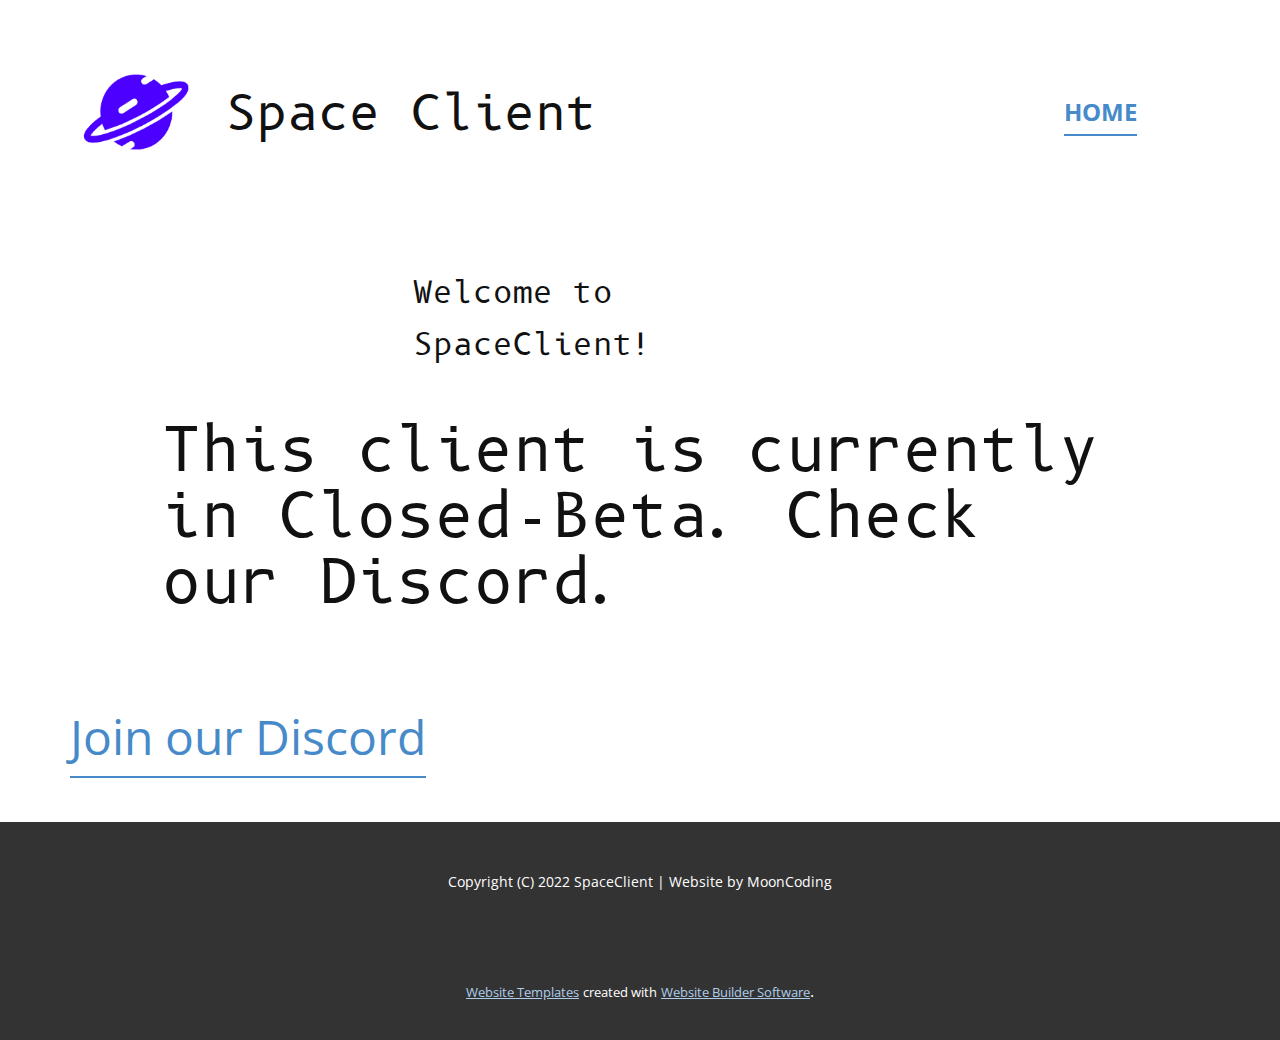
<file: index.html>
<!DOCTYPE html>
<html style="font-size: 16px;">
  <head>
    <meta name="viewport" content="width=device-width, initial-scale=1.0">
    <meta charset="utf-8">
    <meta name="keywords" content="Space Client, Running a beta version is very bad. please prevent it. as soon as this is out of beta please update the launcher!">
    <meta name="description" content="">
    <meta name="page_type" content="np-template-header-footer-from-plugin">
    <title>Home</title>
    <link rel="stylesheet" href="nicepage.css" media="screen">
<link rel="stylesheet" href="Home.css" media="screen">
    <script class="u-script" type="text/javascript" src="jquery.js" defer=""></script>
    <script class="u-script" type="text/javascript" src="nicepage.js" defer=""></script>
    <meta name="generator" content="Nicepage 4.4.3, nicepage.com">
    <link id="u-theme-google-font" rel="stylesheet" href="https://fonts.googleapis.com/css?family=Roboto:100,100i,300,300i,400,400i,500,500i,700,700i,900,900i|Open+Sans:300,300i,400,400i,600,600i,700,700i,800,800i">
    <link id="u-page-google-font" rel="stylesheet" href="https://fonts.googleapis.com/css?family=B612+Mono:400,400i,700,700i">
    
    
    <script type="application/ld+json">{
		"@context": "http://schema.org",
		"@type": "Organization",
		"name": "",
		"logo": "images/LogoMakr-46lcJ9.png"
}</script>
    <meta name="theme-color" content="#478ac9">
    <meta property="og:title" content="Home">
    <meta property="og:type" content="website">
  </head>
  <body data-home-page="Home.html" data-home-page-title="Home" class="u-body u-xl-mode"><header class="u-clearfix u-header u-header" id="sec-5005"><div class="u-clearfix u-sheet u-valign-middle u-sheet-1">
        <a href="https://nicepage.com" class="u-image u-logo u-image-1" data-image-width="200" data-image-height="150">
          <img src="images/LogoMakr-46lcJ9.png" class="u-logo-image u-logo-image-1">
        </a>
        <h1 class="u-custom-font u-text u-text-1">Space Client</h1>
        <nav class="u-menu u-menu-dropdown u-offcanvas u-menu-1">
          <div class="menu-collapse" style="font-size: 1.5rem; letter-spacing: 0px; font-weight: 700; text-transform: uppercase;">
            <a class="u-button-style u-custom-active-border-color u-custom-active-color u-custom-border u-custom-border-color u-custom-borders u-custom-hover-border-color u-custom-hover-color u-custom-left-right-menu-spacing u-custom-padding-bottom u-custom-text-active-color u-custom-text-color u-custom-text-hover-color u-custom-top-bottom-menu-spacing u-nav-link" href="#" style="padding: 2px 0px; font-size: calc(1em + 4px);">
              <svg class="u-svg-link" viewBox="0 0 24 24"><use xmlns:xlink="http://www.w3.org/1999/xlink" xlink:href="#svg-6c2b"></use></svg>
              <svg class="u-svg-content" version="1.1" id="svg-6c2b" viewBox="0 0 16 16" x="0px" y="0px" xmlns:xlink="http://www.w3.org/1999/xlink" xmlns="http://www.w3.org/2000/svg"><g><rect y="1" width="16" height="2"></rect><rect y="7" width="16" height="2"></rect><rect y="13" width="16" height="2"></rect>
</g></svg>
            </a>
          </div>
          <div class="u-custom-menu u-nav-container">
            <ul class="u-nav u-spacing-30 u-unstyled u-nav-1"><li class="u-nav-item"><a class="u-border-2 u-border-active-palette-1-base u-border-hover-palette-1-base u-border-no-left u-border-no-right u-border-no-top u-button-style u-nav-link u-text-active-palette-1-base u-text-grey-90 u-text-hover-grey-90" href="Home.html" style="padding: 10px 0px;">Home</a>
</li></ul>
          </div>
          <div class="u-custom-menu u-nav-container-collapse">
            <div class="u-black u-container-style u-inner-container-layout u-opacity u-opacity-95 u-sidenav">
              <div class="u-inner-container-layout u-sidenav-overflow">
                <div class="u-menu-close"></div>
                <ul class="u-align-center u-nav u-popupmenu-items u-unstyled u-nav-2"><li class="u-nav-item"><a class="u-button-style u-nav-link" href="Home.html" style="padding: 10px 0px;">Home</a>
</li></ul>
              </div>
            </div>
            <div class="u-black u-menu-overlay u-opacity u-opacity-70"></div>
          </div>
        </nav>
      </div></header>
    <section class="u-clearfix u-section-1" id="sec-e92b">
      <div class="u-clearfix u-sheet u-sheet-1">
        <h3 class="u-custom-font u-text u-text-1">Welcome to SpaceClient!<span style="font-size: 3rem;"></span>
        </h3>
        <h2 class="u-custom-font u-text u-text-2">This client is currently in Closed-Beta. Check our Discord.</h2>
        <a href="https://discord.gg/mcFbknh2" class="u-active-none u-border-2 u-border-active-palette-2-dark-1 u-border-hover-palette-2-base u-border-palette-1-base u-btn u-button-style u-hover-none u-none u-text-hover-palette-2-base u-text-palette-1-base u-btn-1" target="_blank">Join our Discord</a>
      </div>
    </section>
    
    
    <footer class="u-align-center u-clearfix u-footer u-grey-80 u-footer" id="sec-92dc"><div class="u-clearfix u-sheet u-valign-middle u-sheet-1">
        <p class="u-small-text u-text u-text-variant u-text-1">Copyright (C) 2022 SpaceClient | Website by MoonCoding</p>
      </div></footer>
    <section class="u-backlink u-clearfix u-grey-80">
      <a class="u-link" href="https://nicepage.com/website-templates" target="_blank">
        <span>Website Templates</span>
      </a>
      <p class="u-text">
        <span>created with</span>
      </p>
      <a class="u-link" href="" target="_blank">
        <span>Website Builder Software</span>
      </a>. 
    </section>
  </body>
</html>
</file>
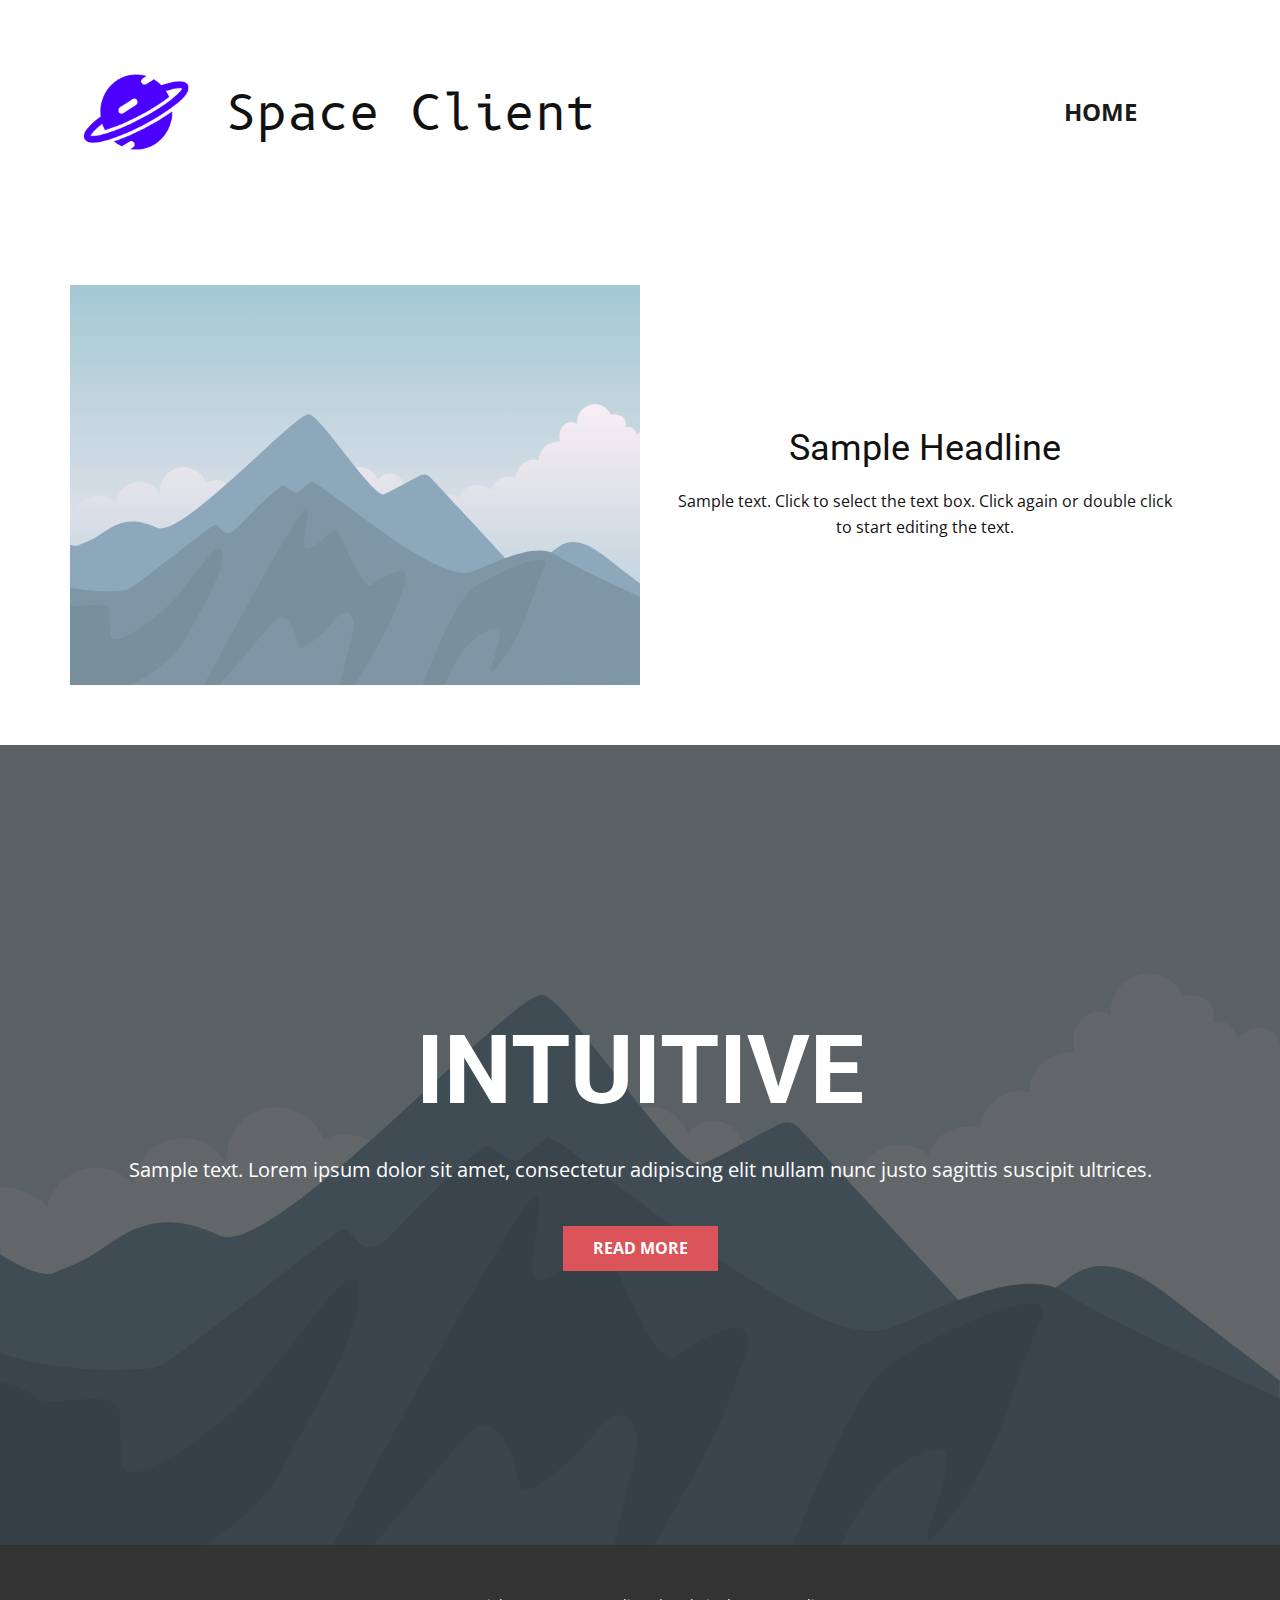
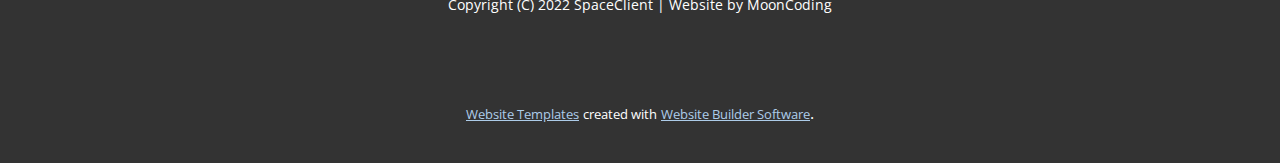
<file: Page-1.html>
<!DOCTYPE html>
<html style="font-size: 16px;">
  <head>
    <meta name="viewport" content="width=device-width, initial-scale=1.0">
    <meta charset="utf-8">
    <meta name="keywords" content="INTUITIVE">
    <meta name="description" content="">
    <meta name="page_type" content="np-template-header-footer-from-plugin">
    <title>Page 1</title>
    <link rel="stylesheet" href="nicepage.css" media="screen">
<link rel="stylesheet" href="Page-1.css" media="screen">
    <script class="u-script" type="text/javascript" src="jquery.js" defer=""></script>
    <script class="u-script" type="text/javascript" src="nicepage.js" defer=""></script>
    <meta name="generator" content="Nicepage 4.4.3, nicepage.com">
    <link id="u-theme-google-font" rel="stylesheet" href="https://fonts.googleapis.com/css?family=Roboto:100,100i,300,300i,400,400i,500,500i,700,700i,900,900i|Open+Sans:300,300i,400,400i,600,600i,700,700i,800,800i">
    <link id="u-page-google-font" rel="stylesheet" href="https://fonts.googleapis.com/css?family=B612+Mono:400,400i,700,700i">
    
    
    
    <script type="application/ld+json">{
		"@context": "http://schema.org",
		"@type": "Organization",
		"name": "",
		"logo": "images/LogoMakr-46lcJ9.png"
}</script>
    <meta name="theme-color" content="#478ac9">
    <meta property="og:title" content="Page 1">
    <meta property="og:type" content="website">
  </head>
  <body class="u-body u-xl-mode"><header class="u-clearfix u-header u-header" id="sec-5005"><div class="u-clearfix u-sheet u-valign-middle u-sheet-1">
        <a href="https://nicepage.com" class="u-image u-logo u-image-1" data-image-width="200" data-image-height="150">
          <img src="images/LogoMakr-46lcJ9.png" class="u-logo-image u-logo-image-1">
        </a>
        <h1 class="u-custom-font u-text u-text-1">Space Client</h1>
        <nav class="u-menu u-menu-dropdown u-offcanvas u-menu-1">
          <div class="menu-collapse" style="font-size: 1.5rem; letter-spacing: 0px; font-weight: 700; text-transform: uppercase;">
            <a class="u-button-style u-custom-active-border-color u-custom-active-color u-custom-border u-custom-border-color u-custom-borders u-custom-hover-border-color u-custom-hover-color u-custom-left-right-menu-spacing u-custom-padding-bottom u-custom-text-active-color u-custom-text-color u-custom-text-hover-color u-custom-top-bottom-menu-spacing u-nav-link" href="#" style="padding: 2px 0px; font-size: calc(1em + 4px);">
              <svg class="u-svg-link" viewBox="0 0 24 24"><use xmlns:xlink="http://www.w3.org/1999/xlink" xlink:href="#svg-6c2b"></use></svg>
              <svg class="u-svg-content" version="1.1" id="svg-6c2b" viewBox="0 0 16 16" x="0px" y="0px" xmlns:xlink="http://www.w3.org/1999/xlink" xmlns="http://www.w3.org/2000/svg"><g><rect y="1" width="16" height="2"></rect><rect y="7" width="16" height="2"></rect><rect y="13" width="16" height="2"></rect>
</g></svg>
            </a>
          </div>
          <div class="u-custom-menu u-nav-container">
            <ul class="u-nav u-spacing-30 u-unstyled u-nav-1"><li class="u-nav-item"><a class="u-border-2 u-border-active-palette-1-base u-border-hover-palette-1-base u-border-no-left u-border-no-right u-border-no-top u-button-style u-nav-link u-text-active-palette-1-base u-text-grey-90 u-text-hover-grey-90" href="Home.html" style="padding: 10px 0px;">Home</a>
</li></ul>
          </div>
          <div class="u-custom-menu u-nav-container-collapse">
            <div class="u-black u-container-style u-inner-container-layout u-opacity u-opacity-95 u-sidenav">
              <div class="u-inner-container-layout u-sidenav-overflow">
                <div class="u-menu-close"></div>
                <ul class="u-align-center u-nav u-popupmenu-items u-unstyled u-nav-2"><li class="u-nav-item"><a class="u-button-style u-nav-link" href="Home.html" style="padding: 10px 0px;">Home</a>
</li></ul>
              </div>
            </div>
            <div class="u-black u-menu-overlay u-opacity u-opacity-70"></div>
          </div>
        </nav>
      </div></header>
    <section class="u-clearfix u-section-1" id="sec-8070">
      <div class="u-clearfix u-sheet u-sheet-1">
        <div class="u-clearfix u-expanded-width u-layout-wrap u-layout-wrap-1">
          <div class="u-layout">
            <div class="u-layout-row">
              <div class="u-container-style u-image u-layout-cell u-size-30 u-image-1" data-image-width="400" data-image-height="265">
                <div class="u-container-layout u-valign-top u-container-layout-1"></div>
              </div>
              <div class="u-align-center u-container-style u-layout-cell u-size-30 u-layout-cell-2">
                <div class="u-container-layout u-valign-middle u-container-layout-2">
                  <h2 class="u-text u-text-default u-text-1">Sample Headline</h2>
                  <p class="u-text u-text-default u-text-2">Sample text. Click to select the text box. Click again or double click to start editing the text.</p>
                </div>
              </div>
            </div>
          </div>
        </div>
      </div>
    </section>
    <section class="u-align-center u-clearfix u-image u-shading u-section-2" src="" data-image-width="256" data-image-height="256" id="sec-c64c">
      <div class="u-clearfix u-sheet u-valign-middle u-sheet-1">
        <h1 class="u-text u-text-default u-title u-text-1">INTUITIVE</h1>
        <p class="u-large-text u-text u-text-default u-text-variant u-text-2">Sample text. Lorem ipsum dolor sit amet, consectetur adipiscing elit nullam nunc justo sagittis suscipit ultrices.</p>
        <a href="#" class="u-btn u-button-style u-palette-2-base u-btn-1">Read More</a>
      </div>
    </section>
    
    
    <footer class="u-align-center u-clearfix u-footer u-grey-80 u-footer" id="sec-92dc"><div class="u-clearfix u-sheet u-valign-middle u-sheet-1">
        <p class="u-small-text u-text u-text-variant u-text-1">Copyright (C) 2022 SpaceClient | Website by MoonCoding</p>
      </div></footer>
    <section class="u-backlink u-clearfix u-grey-80">
      <a class="u-link" href="https://nicepage.com/website-templates" target="_blank">
        <span>Website Templates</span>
      </a>
      <p class="u-text">
        <span>created with</span>
      </p>
      <a class="u-link" href="" target="_blank">
        <span>Website Builder Software</span>
      </a>. 
    </section>
  </body>
</html>
</file>
